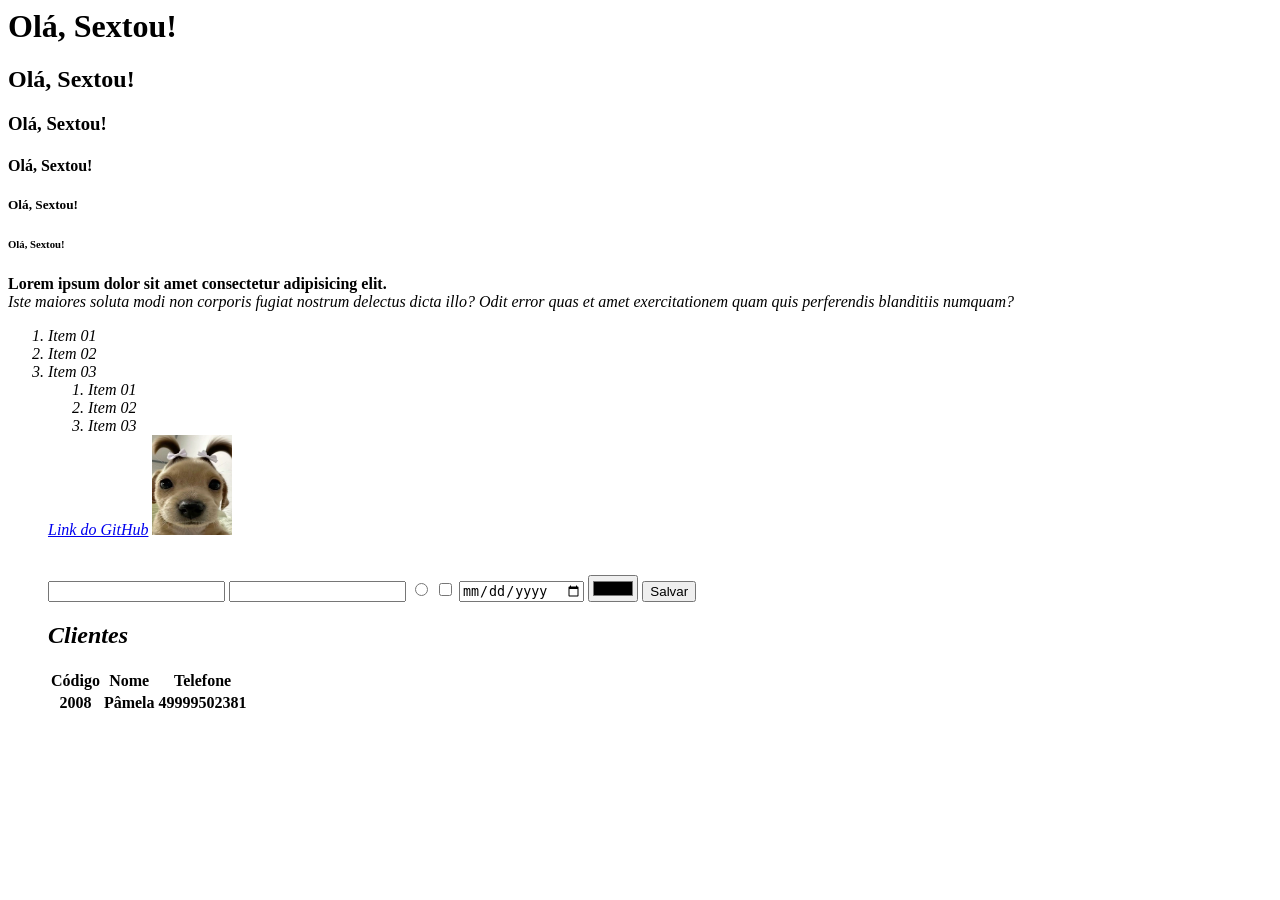
<file: Aula_01/index.html>
<html>

<head>

</head>

<boby>
    <!-- Texto -->
     <h1>Olá, Sextou!</h1>
     <h2>Olá, Sextou!</h2>
     <h3>Olá, Sextou!</h3>
     <h4>Olá, Sextou!</h4>
     <h5>Olá, Sextou!</h5>
     <h6>Olá, Sextou!</h6>

     <!-- Paragrafor -->
      <p>
        <b>Lorem ipsum dolor sit amet consectetur adipisicing elit.</b> <br>
        <i>Iste maiores soluta modi non corporis fugiat nostrum delectus dicta illo? 
        Odit error quas et amet exercitationem quam quis perferendis blanditiis numquam?
    </p>

    <!-- Lista não ordenada -->

    <ol>
        <li>Item 01</li>
        <li>Item 02</li>
        <li>Item 03</li>

    <!-- Lista ordenada -->

    <ol>
        <li>Item 01</li>
        <li>Item 02</li>
        <li>Item 03</li>
    </ol>

    <a href="https://github.com/pamelaa04/SESI_DA.git">Link do GitHub</a>
    <img src="./dog.jpg" alt="" width="80" height="100"/>

    <br>
    <br>
    <br>

    <input type="text">
    <input type="number">
    <input type="radio">
    <input type="checkbox">
    <input type="date">
    <input type="color">
    <button>Salvar</button>

    <h2>Clientes</h2>
    <table>
        <tr>
            <th>Código</th>
            <th>Nome</th>
            <th>Telefone</th>
        </tr>

        <tr>
            <th>2008</th>
            <th>Pâmela</th>
            <th>49999502381</th>
        </tr>
        
        </table>


    </body>

</html>
</file>
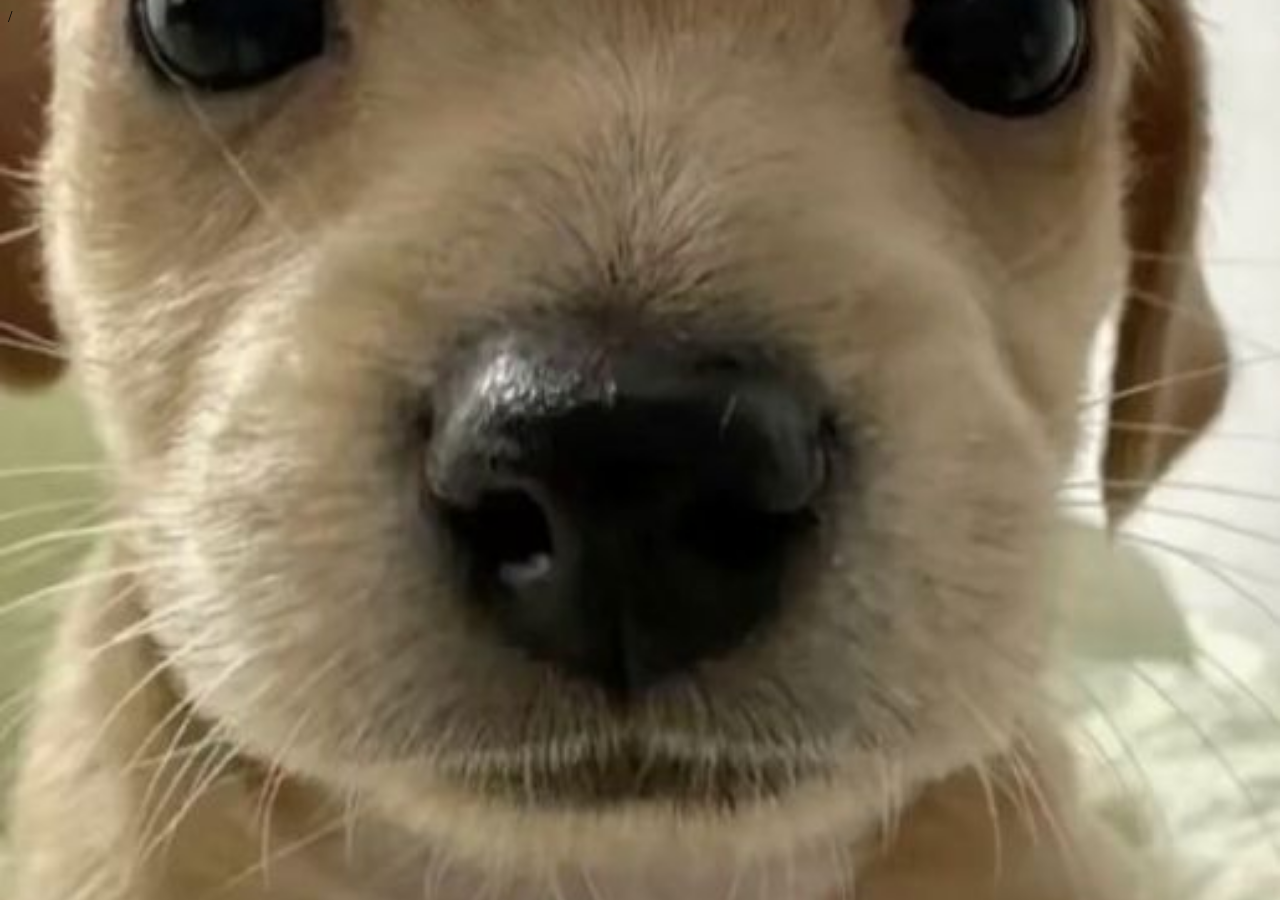
<file: Aula_02/index.html>
<!DOCTYPE html>
<html lang="pt-BR">

<head>
    <meta charset="UTF-8">
    <title>aula 02</title>
</head>

<!--body> style="background-imagem: red;"> -->

<body style="background-image: url('../Aula 01/dog.jpg');
background-repeat: no-repeat;
background-position: center;
background-size: cover;">

    <style>
        body {
            background-color: violet;
        }
        
    </style>

</body>

</html>/
</file>
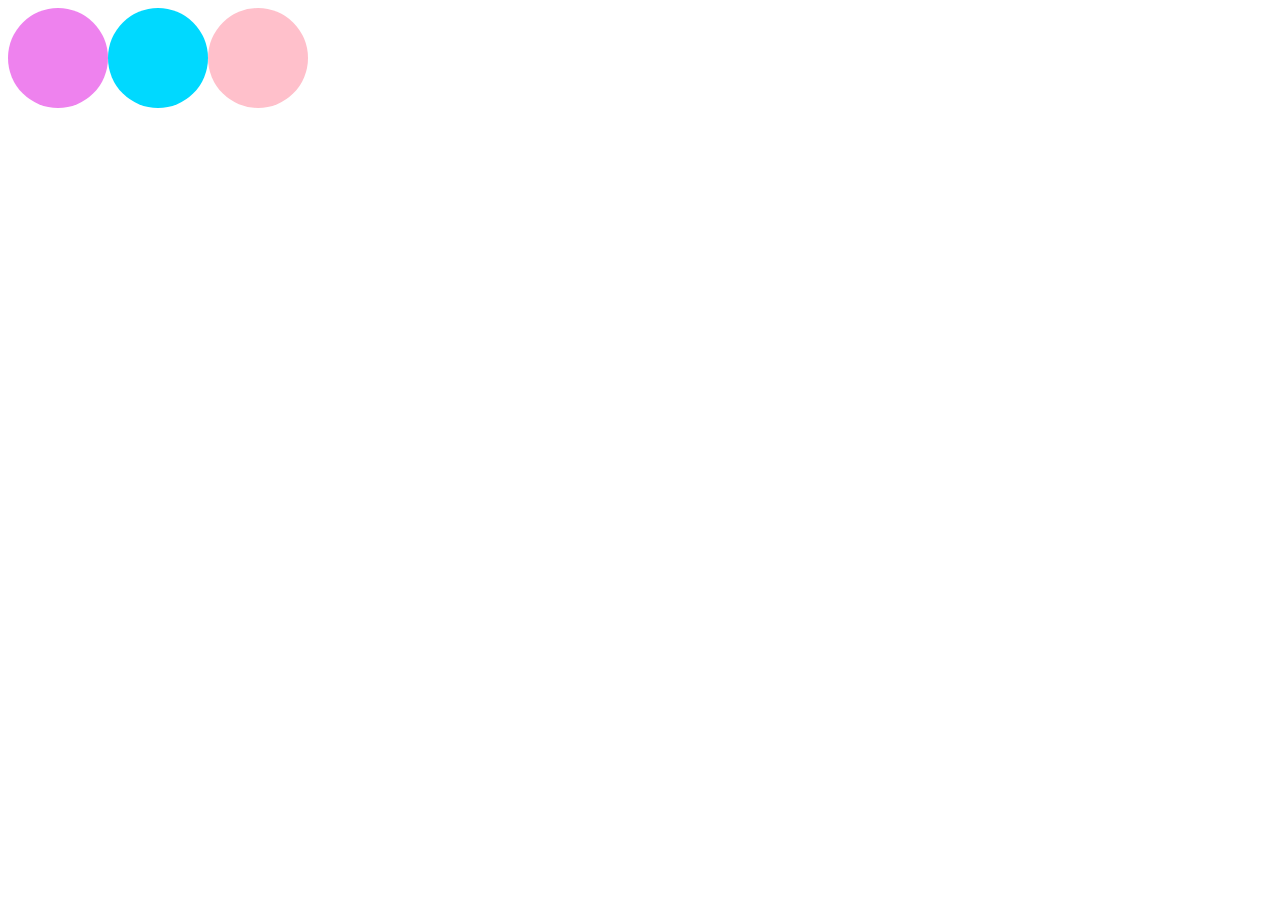
<file: Aula_03/index.html>
<!DOCTYPE html>
<html lang="pt-BR">
<head>
    
    <title>Aula 03</title>
</head>

<body style="display: flex;">
    <div style="height: 100px; width: 100px; background-color: violet; border-radius: 100%;"></div>
    <div style="height: 100px; width: 100px; background-color: rgb(0, 217, 255); border-radius: 100%;"></div>
    <div style="height: 100px; width: 100px; background-color: pink; border-radius: 100%;"></div>
    
</body>

</html>
</file>
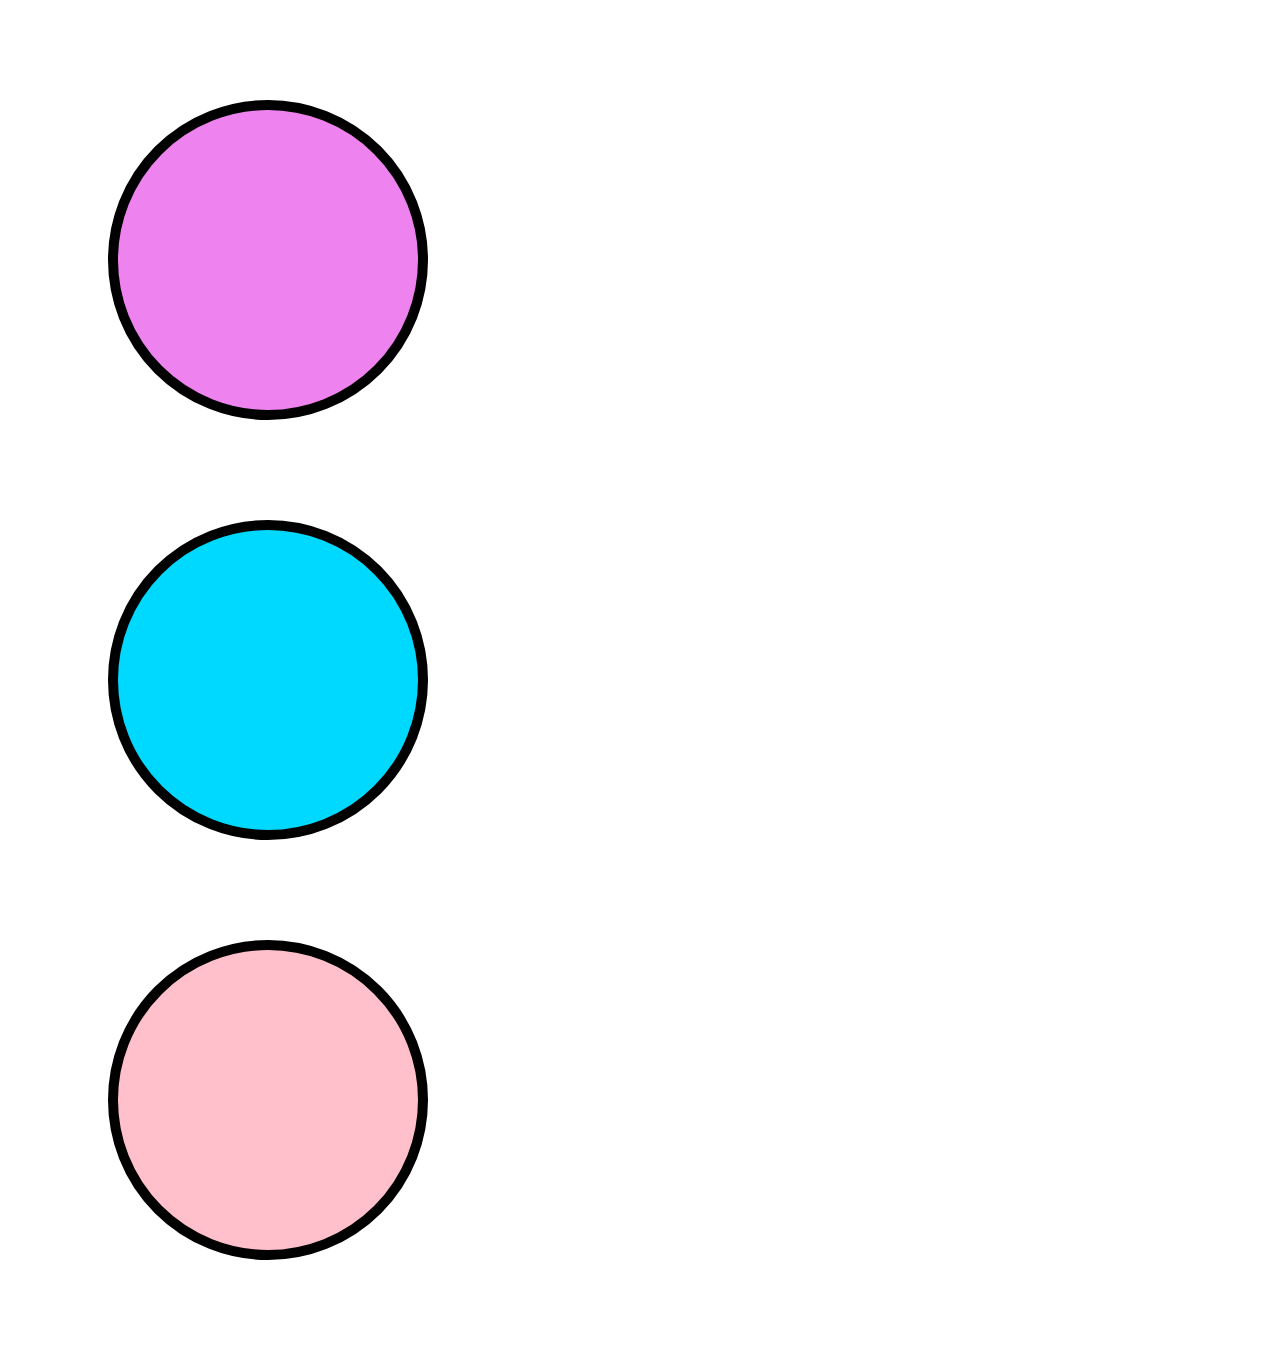
<file: Aula_04/index.html>
<!DOCTYPE html>
<html lang="pt-BR">
<head>
    <meta charset="UTF-8">
    <title>Aula 04</title>
</head>

<body>
    <div class="teste"></div>

    <div class="teste" style="background-color: rgb(0, 217, 255); ;" ></div>

    <div class="teste" style="background-color: pink;" ></div>

    <style>
        .teste {
            height: 100px; 
            width: 100px; 
            background-color: violet;
            border-radius : 100%;
            margin: 100px;
            padding: 100px;
            border: solid 10px;

        }
    </style>
    
</body>

</html>
</file>
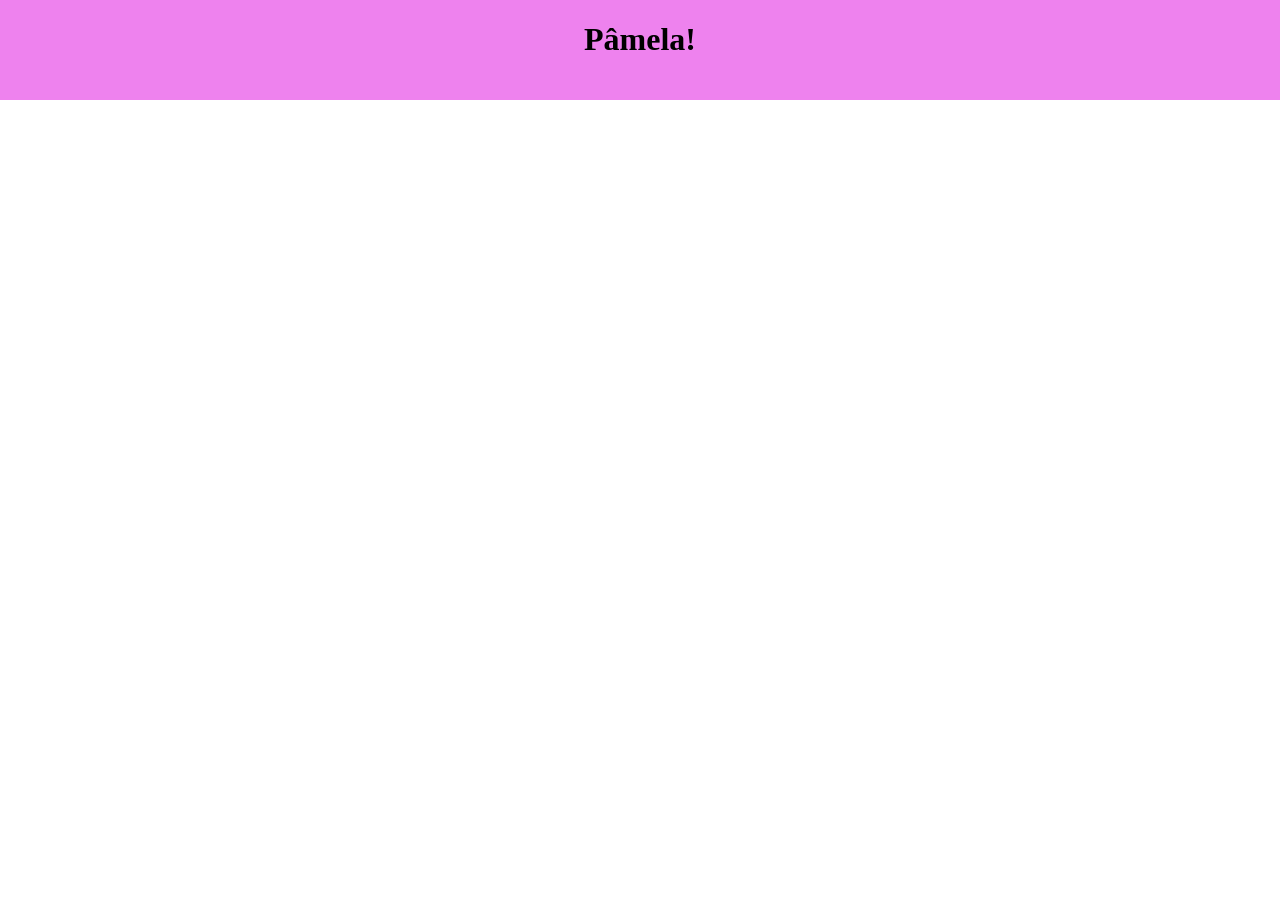
<file: Aula_05/index.html>
<!DOCTYPE html>
<html lang="pt-BR">

<head>

    <meta charset="UTF-8">
    <link rel="stylesheet" href="./styles.css">
    <title>Aula 05</title>
</head>

<body>
    <div class="menu"> 
    <h1>Pâmela!</h1>
    </div>
</body>

</html>
</file>
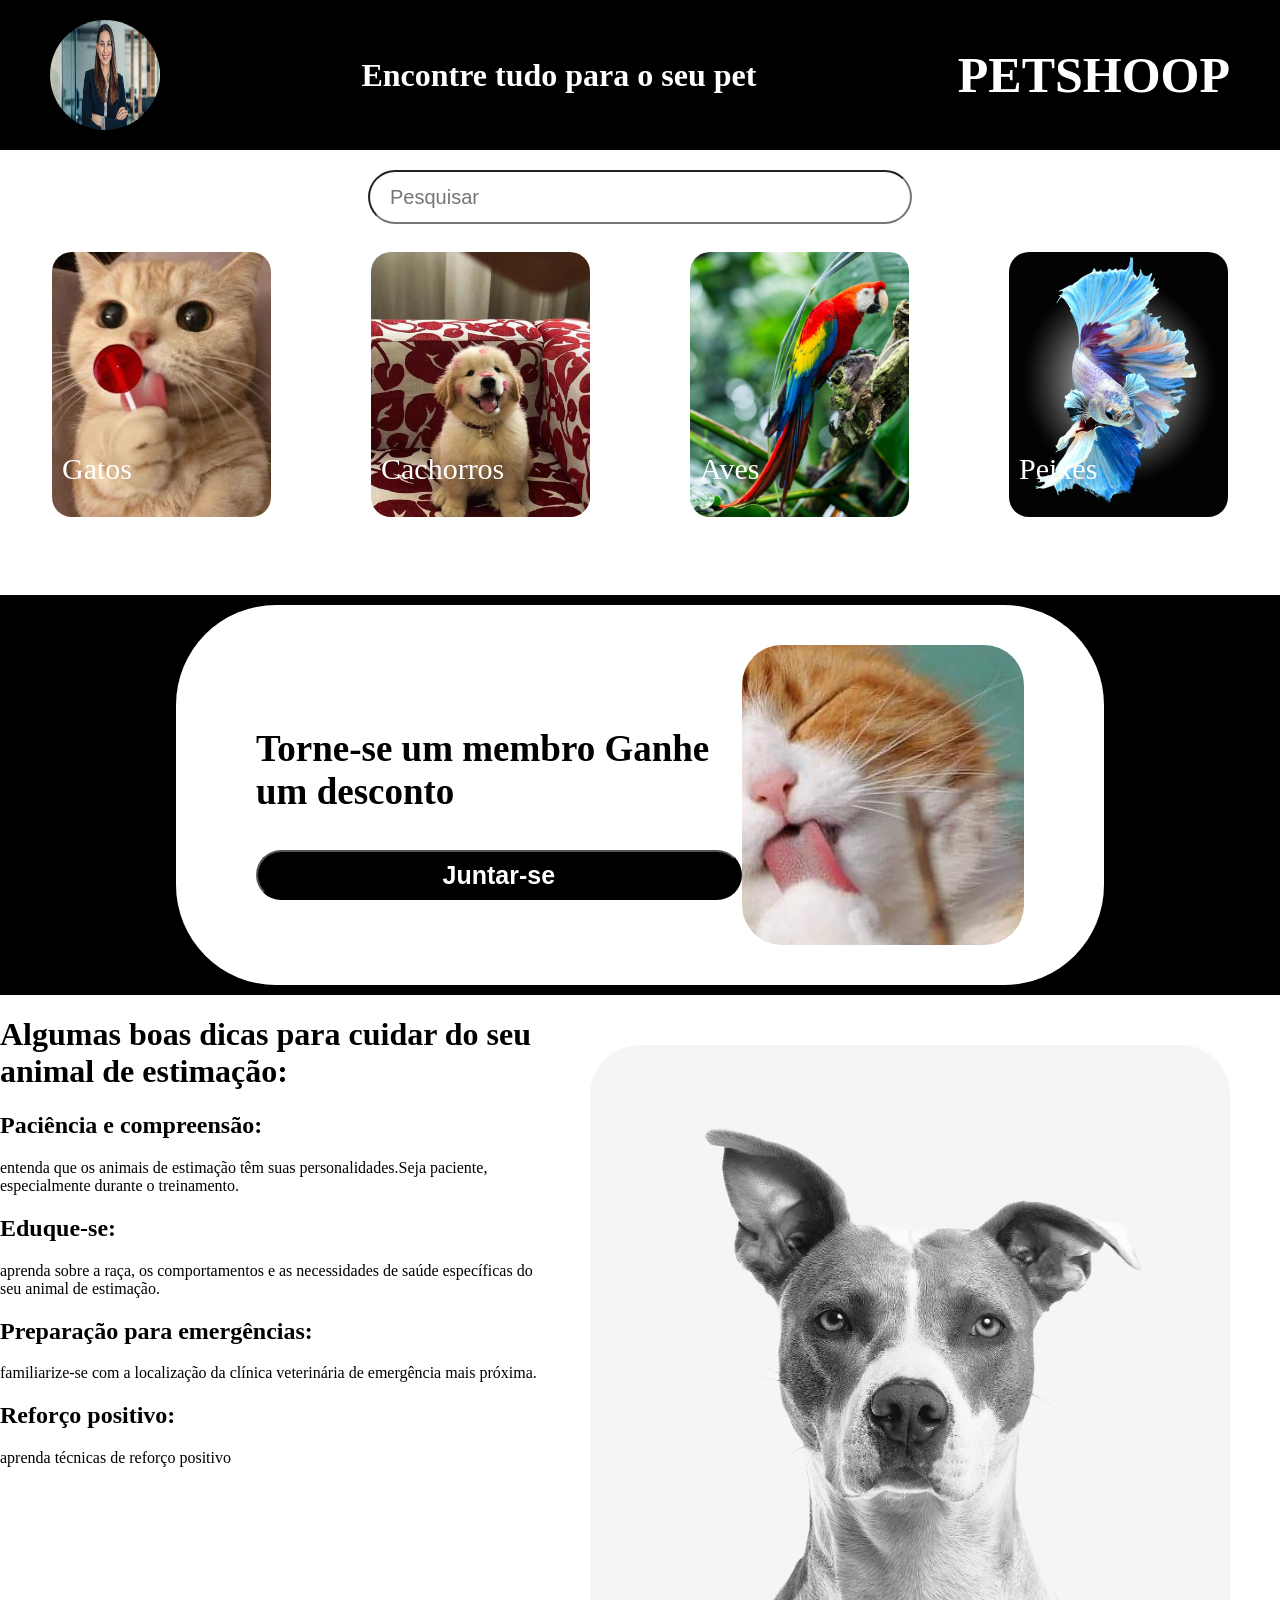
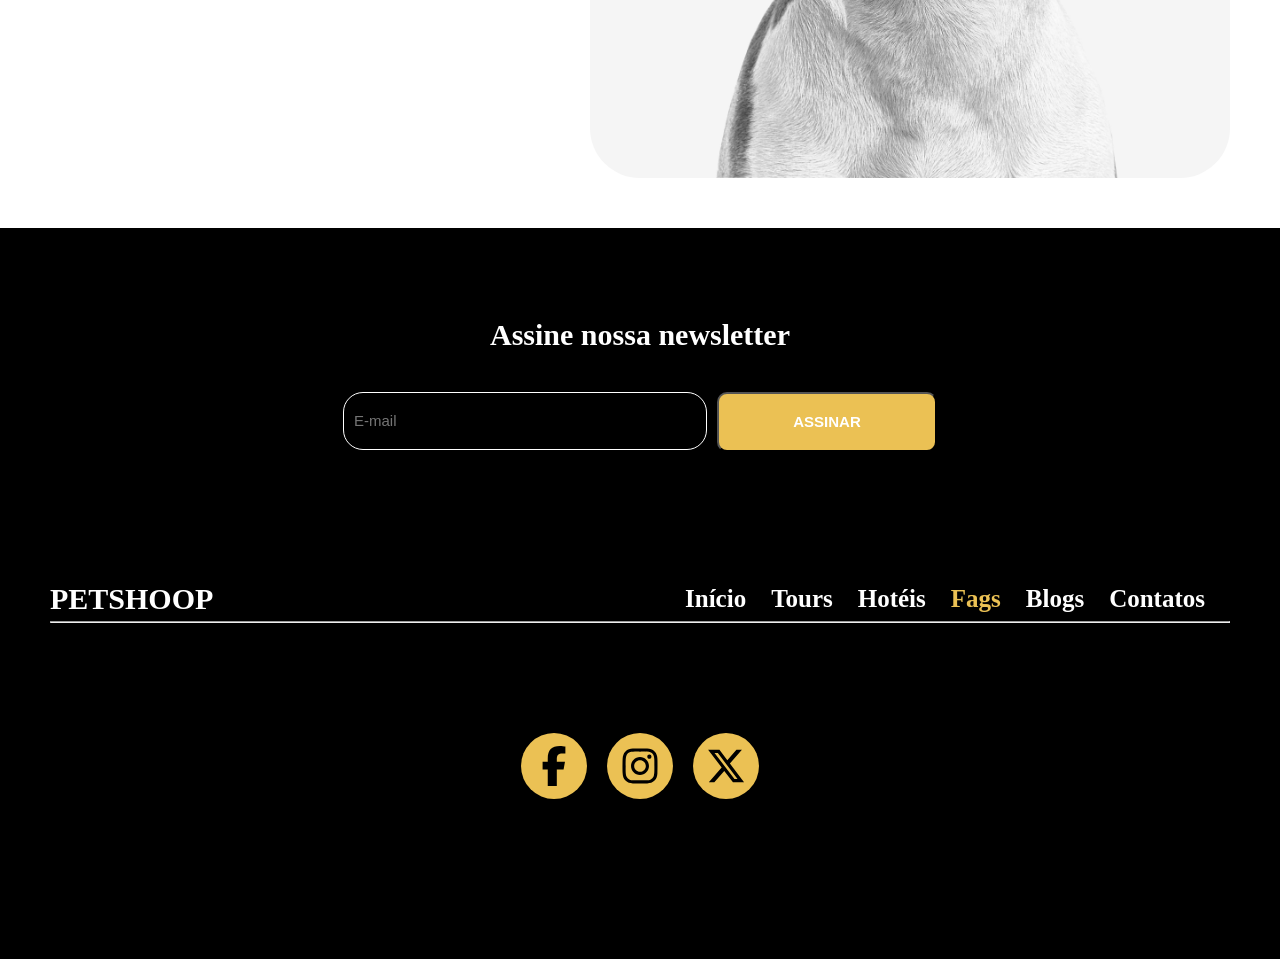
<file: Aula_06/index.html>
<!DOCTYPE html>
<html lang="pt-BR">

<head>
    <meta charset="UTF-8">
    <link rel="stylesheet" href="./styles.css">
    <title>Aula 06</title>
</head>

<body>
    <header class="menu">
        <img src="./img/image.webp" alt="">

        <h1>Encontre tudo para o seu pet</h1>

        <p>Petshoop</p>
    </header>

    <div class="campo-pesquisa">
        <!-- <input type="text" placeholder="Pesquisar"/> -->
        <input type="text" placeholder="Pesquisar" />
    </div>

    <div class="grupo-card">
        <div class="card" style="background-image: url(./img/gato.jpg);">
            <p>Gatos</p>
        </div>
        <div class="card" style="background-image: url(./img/cachorro.jpg);">
            <p>Cachorros</p>
        </div>
        <div class="card" style="background-image: url(./img/arara.jpg);">
            <p>Aves</p>
        </div>
        <div class="card" style="background-image: url(./img/peixe.webp);">
            <p>Peixes</p>
        </div>
    </div>


    <div class="banner">
        <div class="card-banner">
            <div class="card-esquerdo">
                <p>Torne-se um membro Ganhe um desconto</p>
                <button type="button">Juntar-se</button>
            </div>

            <div class="card-direito"></div>
            <!-- <img src="./img/gato-laranja.jpg" alt=""> -->
        </div>
    </div>


    <div class="grupo-dicas">
        <div class="dica">
            <h1>Algumas boas dicas para cuidar do seu animal de estimação:</h1>

            <h2>Paciência e compreensão:</h2>
            <p>entenda que os animais de estimação têm suas personalidades.Seja paciente, especialmente durante o
                treinamento.</p>

            <h2>Eduque-se:</h2>
            <p>aprenda sobre a raça, os comportamentos e as necessidades de saúde específicas do seu animal de
                estimação.</p>

            <h2>Preparação para emergências:</h2>
            <p>familiarize-se com a localização da clínica veterinária de emergência mais próxima.</p>

            <h2>Reforço positivo:</h2>
            <p>aprenda técnicas de reforço positivo</p>
        </div>

        <img src="./img/cachorroo.jpg" alt="">
    </div>


    <div class="rodape">
        <div class="titulo">
            <p>Assine nossa newsletter</p>
        </div>
        <div class="campo-email">
            <input type="text" placeholder="E-mail">
            <button>Assinar</button>
        </div>

        <div class="menu-rodape">
            <p>Petshoop</p>
            <ul>
                <li>Início</li>
                <li>Tours</li>
                <li>Hotéis</li>
                <li id="selecionado">Fags</li>
                <li>Blogs</li>
                <li>Contatos</li>
            </ul>
        </div>

        <hr>

        <div class="redes-social">
            <div class="item-social">
                <svg xmlns="http://www.w3.org/2000/svg"
                    viewBox="0 0 640 640">
                    <path
                        d="M240 363.3L240 576L356 576L356 363.3L442.5 363.3L460.5 265.5L356 265.5L356 230.9C356 179.2 376.3 159.4 428.7 159.4C445 159.4 458.1 159.8 465.7 160.6L465.7 71.9C451.4 68 416.4 64 396.2 64C289.3 64 240 114.5 240 223.4L240 265.5L174 265.5L174 363.3L240 363.3z" />
                </svg>

            </div>

            <div class="item-social">
                <svg xmlns="http://www.w3.org/2000/svg" 
                    viewBox="0 0 640 640">
                    <path 
                    d="M320.3 205C256.8 204.8 205.2 256.2 205 319.7C204.8 383.2 256.2 434.8 319.7 435C383.2 435.2 434.8 383.8 435 320.3C435.2 256.8 383.8 205.2 320.3 205zM319.7 245.4C360.9 245.2 394.4 278.5 394.6 319.7C394.8 360.9 361.5 394.4 320.3 394.6C279.1 394.8 245.6 361.5 245.4 320.3C245.2 279.1 278.5 245.6 319.7 245.4zM413.1 200.3C413.1 185.5 425.1 173.5 439.9 173.5C454.7 173.5 466.7 185.5 466.7 200.3C466.7 215.1 454.7 227.1 439.9 227.1C425.1 227.1 413.1 215.1 413.1 200.3zM542.8 227.5C541.1 191.6 532.9 159.8 506.6 133.6C480.4 107.4 448.6 99.2 412.7 97.4C375.7 95.3 264.8 95.3 227.8 97.4C192 99.1 160.2 107.3 133.9 133.5C107.6 159.7 99.5 191.5 97.7 227.4C95.6 264.4 95.6 375.3 97.7 412.3C99.4 448.2 107.6 480 133.9 506.2C160.2 532.4 191.9 540.6 227.8 542.4C264.8 544.5 375.7 544.5 412.7 542.4C448.6 540.7 480.4 532.5 506.6 506.2C532.8 480 541 448.2 542.8 412.3C544.9 375.3 544.9 264.5 542.8 227.5zM495 452C487.2 471.6 472.1 486.7 452.4 494.6C422.9 506.3 352.9 503.6 320.3 503.6C287.7 503.6 217.6 506.2 188.2 494.6C168.6 486.8 153.5 471.7 145.6 452C133.9 422.5 136.6 352.5 136.6 319.9C136.6 287.3 134 217.2 145.6 187.8C153.4 168.2 168.5 153.1 188.2 145.2C217.7 133.5 287.7 136.2 320.3 136.2C352.9 136.2 423 133.6 452.4 145.2C472 153 487.1 168.1 495 187.8C506.7 217.3 504 287.3 504 319.9C504 352.5 506.7 422.6 495 452z"/>
                </svg>

            </div>

            <div class="item-social">
                <svg xmlns="http://www.w3.org/2000/svg"
                 viewBox="0 0 640 640">
                    <path
                     d="M453.2 112L523.8 112L369.6 288.2L551 528L409 528L297.7 382.6L170.5 528L99.8 528L264.7 339.5L90.8 112L236.4 112L336.9 244.9L453.2 112zM428.4 485.8L467.5 485.8L215.1 152L173.1 152L428.4 485.8z"/>
                </svg>

            </div>

        </div>
    </div>




</body>

</html>
</file>
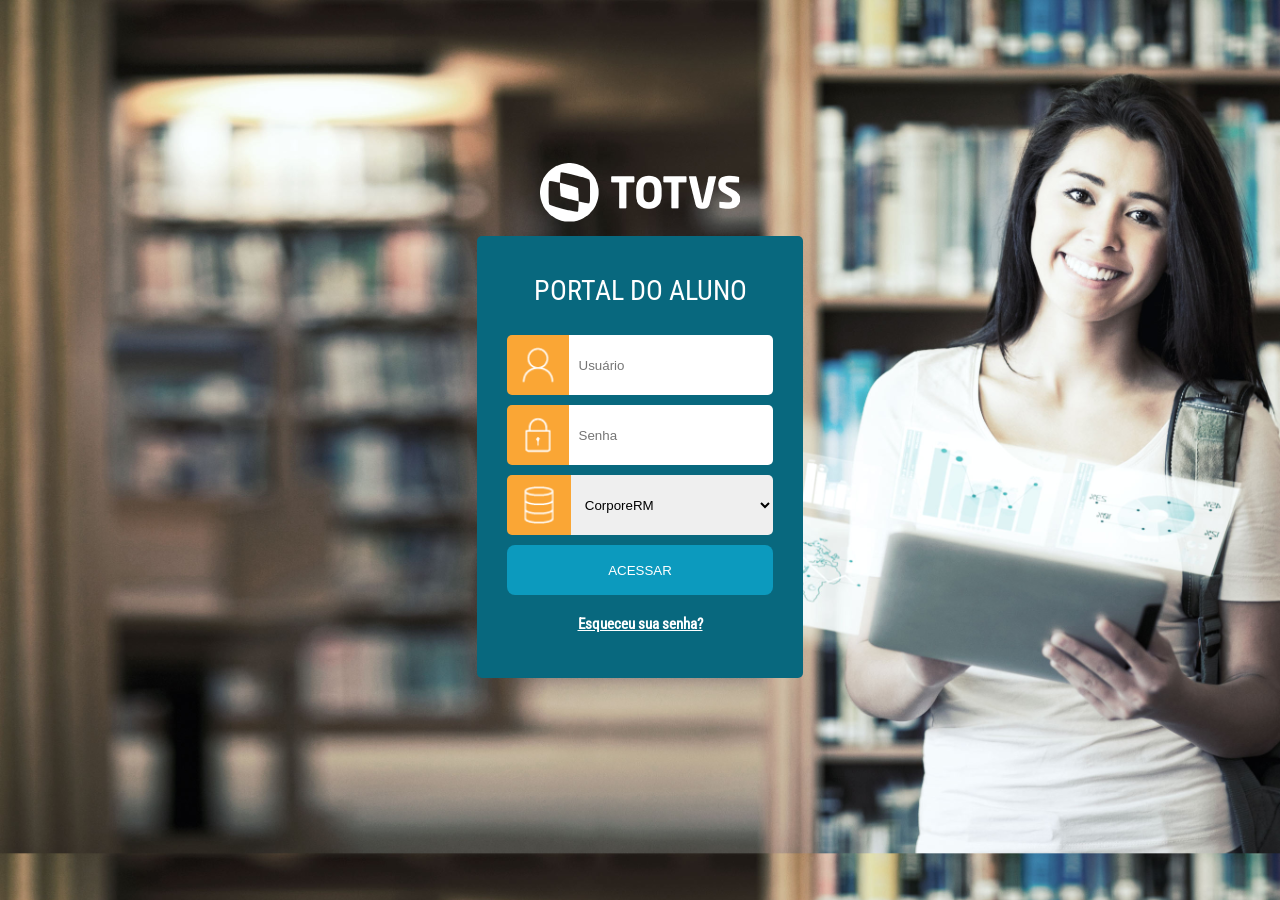
<file: Aula_07 projeto_phishing/index.html>
<!DOCTYPE html>
<html lang="en">

<head>
    <meta charset="UTF-8">
    <meta name="viewport" content="width=device-width, initial-scale=1.0">
    <title>Portal do Aluno</title>
    <link rel="stylesheet" href="styles.css">
</head>

<body>
    <div class="central"></div>
    <img id="logo" src="./img/logo-responsivo.png" alt="Não foi possível carregar a imagem">

    <div class="card-login">
        <p>Portal do Aluno</p>

        <div class="grupo-inputs">
            <div class="input-icon">
                <div class="icon">
                    <img src="./img/user.png" alt="">
                </div>
                <input type="text" placeholder="Usuário">
            </div>

            <div class="input-icon">
                <div class="icon">
                    <img src="./img/senha.png" alt="">
                </div>
                <input type="text" placeholder="Senha">
            </div>

            <div class="grupo-inputs">
                <div class="input-icon">
                    <div class="icon">
                        <img src="./img/alias.png" alt="">
                    </div>
                    <select>
                        <option>CorporeRM</option>
                    </select>
                </div>
            </div>
        </div>

        <button>Acessar</button>

        <a href="">Esqueceu sua senha?</a>



    </div>

</body>

</html>
</file>
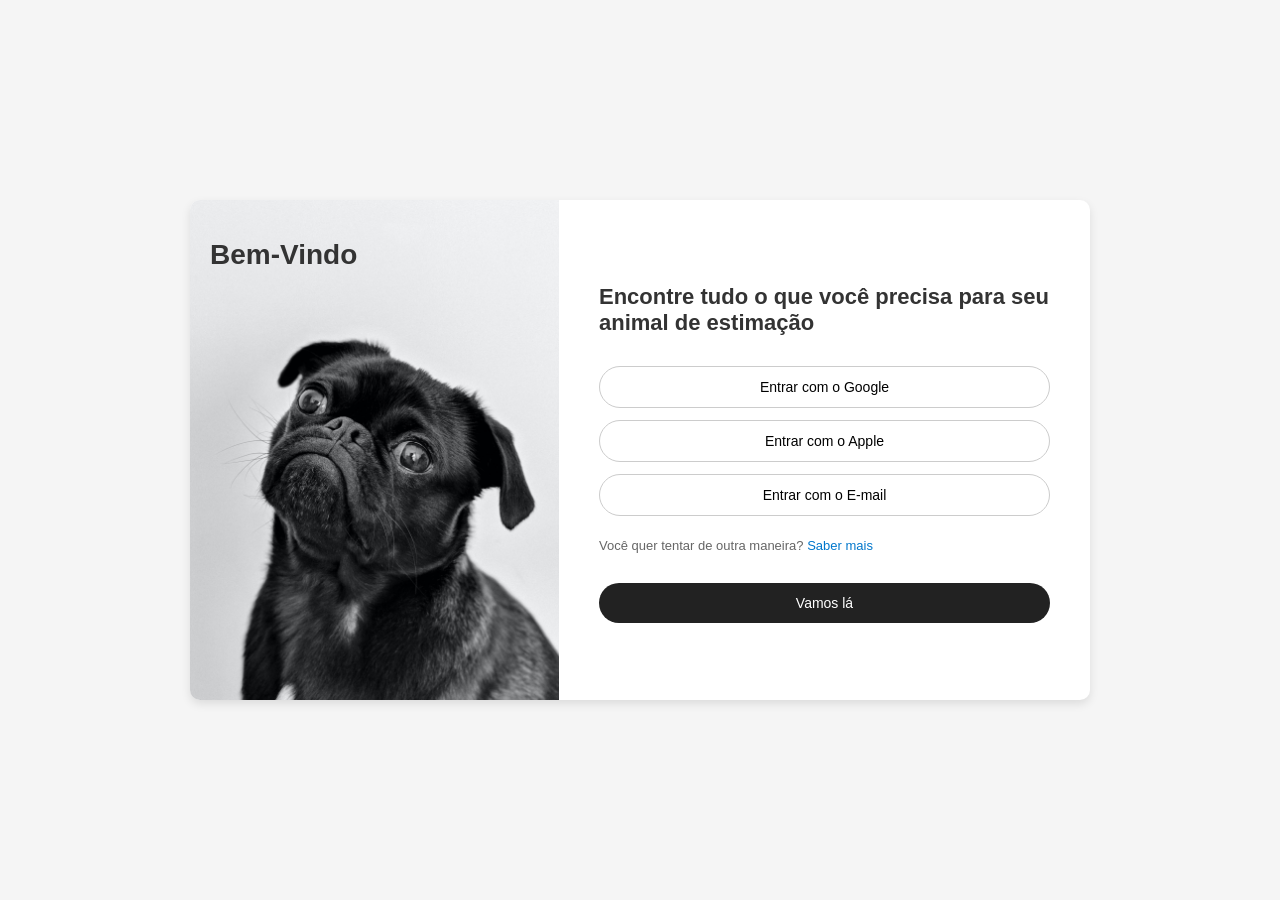
<file: Aula_06/login.html>
<!DOCTYPE html>
<html lang="pt-BR">

<head>
    <meta charset="UTF-8">
    <link rel="stylesheet" href="./styles.login.css">
    <title>Bem-Vindo</title>
</head>

<body>
    <div class="container">
        <div class="left">
            <img src="./img/dog preto.jpg" alt="">
            <h1>Bem-Vindo</h1>
        </div>
        <div class="right">
            <h2>Encontre tudo o que você precisa para seu animal de estimação</h2>
            <button class="btn google">Entrar com o Google</button>
            <button class="btn apple">Entrar com o Apple</button>
            <button class="btn email">Entrar com o E-mail</button>
            <p>Você quer tentar de outra maneira? <a href="#">Saber mais</a></p>
            <button class="btn start">Vamos lá</button>
        </div>
    </div>
    
</body>
</html>
</file>
<file: Aula_05/styles.css>
body{
    margin: 0px;
}



.menu{
    height: 100px;
    width: 100%;
    background-color: violet;
    /* text-align: center; */

    display: flex;
    justify-content: center;
    justify-items: center;
}
</file>
<file: Aula_06/styles.css>
body {
    margin: 0px;
}

.menu {
    height: 50px;
    background-color: black;
    display: flex;
    justify-content: space-between;
    align-items: center;
    color: white;
    padding: 50px;

}

.menu img {
    width: 110px;
    height: 110px;
    border-radius: 100%;
}

.menu p {
    font-size: 50px;
    font-weight: bold;
    text-transform: uppercase;
}

.campo-pesquisa {
    display: flex;
    justify-content: center;
    margin-top: 20px;
}

.campo-pesquisa input {
    height: 10px;
    width: 500px;
    border-radius: 200px;
    font-size: 20px;
    padding: 20px;
}

.grupo-card {
    display: flex;
    justify-content: center;
    margin-top: 20px;
}

.card {
    width: 219px;
    height: 265px;
    border-radius: 20px;
    margin: 8px 50px 8px 50px;
    background-size: cover;
    background-position: center;
    cursor: pointer;
}

.card p {
    color: white;
    font-size: 30px;
    margin: 200px 0px 0px 10px;
}

.banner {
    background-color: black;
    height: 400px;
    width: 100%;
    margin-top: 70px;
    display: flex;
    justify-content: center;
    align-items: center;
}

.card-banner {
    background-color: white;
    height: 300px;
    width: 60%;
    padding: 40px 80px;
    border-radius: 100px;
    display: flex;
    justify-content: space-around;
    align-items: center;
}

.card-esquerdo p {
    font-size: 37px;
    font-weight: bold;
}

.card-esquerdo button {
    width: 100%;
    height: 50px;
    border-radius: 50px;
    background-color: black;
    color: white;
    font-size: 25px;
    cursor: pointer;
    font-weight: bold;
}


.card-direito {
    background-image: url(./img/gato-laranja.jpg);
    background-image: cover;
    background-position: center;
    width: 50%;
    height: 100%;
    border-radius: 40px;
}

.grupo-dicas {
    display: flex;
    width: 100%;
}

.grupo-dicas {
    width: 100%;
}

.grupo-dicas img {
    width: 50%;
    padding: 50px;
    border-radius: 100px;
}

.dicas {
    padding: 50px;
}

.dicas h1 {
    font-size: 31px;
    font-weight: bold;
}

.dicas h2 {
    font-size: 28px;
    font-weight: bold;
    color: black;
}

.dicas p {
    font-size: 20px;
}

.rodape {
    background-color: black;
    padding: 50px;
}

.titulo {
    color: white;
    font-size: 30px;
    font-weight: bold;
    text-align: center;
    margin-top: 40px;
}

.campo-email {
    display: flex;
    justify-content: center;
    height: 60px;
    margin-top: 40px;
}

.campo-email input {
    height: 90%;
    width: 350px;
    border-radius: 20px;
    background-color: transparent;
    font-size: 15px;
    color: white;
    border: 1px solid white;
    padding-left: 10px;
}

.campo-email button {
    background-color: #ebc154;
    width: 220px;
    margin-left: 10px;
    font-size: 15px;
    color: white;
    font-weight: bold;
    text-transform: uppercase;
    border-radius: 10px;
}

.menu-rodape {
    display: flex;
    justify-content: space-between;
    align-items: center;
    color: white;
    margin-top: 100px;
}

.menu-rodape p {
    font-size: 30px;
    font-weight: bold;
    text-transform: uppercase;
}

.menu-rodape ul {
    display: flex;
    list-style-type: none;
    font-size: 25px;
    font-weight: bold;
}

.menu-rodape li {
    margin-right: 25px;
}

#selecionado {
    color: #ebc154;
}

.rodape hr {
    margin-top: -25px;
}

.redes-social {
    display: flex;
    justify-content: center;
    align-items: center;
    margin: 100px;
}

.item-social {
    width: 50px;
    height: 50px;
    border-radius: 100%;
    background-color: #ebc154;
    margin: 10px;
    cursor: pointer;
    padding: 8px;
}
</file>
<file: Aula_07 projeto_phishing/styles.css>
@font-face {
    font-family: "Roboto";
    src: url(./fontes/Roboto_Condensed-Regular.ttf);
}

body {
    background-image: url(./img/bg.jpg);
    background-size: cover;
    display: flex;
    flex-direction: column;
    justify-content: center;
    align-items: center;
    font-family: 'Roboto';
}

#logo{
    margin-top: 150px;    
}

.central {
    display: flex;
    flex-direction: column;
    justify-content: center;

}
.card-login {
    display: flex;
    flex-direction: column;
    background-color: #08687e;
    max-width: 340px;
    padding: 10px 30px 45px 30px;
    border-radius: 5px;
    text-align: center;
    margin-top: 10px;
}

.card-login p {
    font-size: 28px;
    color: white;
    text-transform: uppercase;
}

.input-icon {
    display: flex;
    height: 60px;
    margin-bottom: 10px;
}


.icon {
    display: flex;
    justify-content: center;
    align-items: center;
    background-color: #faa635;
    border-radius: 5px 0px 0px 5px;
    width: 85px;
}

.icon img {
    width: 50px;
}

.input-icon input, select {
    width: 100%;
    outline: none;
    border: 0px;
    border-radius: 0px 5px 5px 0px;
    padding-left: 10px;
}

.card-login button {
    height: 50px;
    background-color: #0c9abe;
    border: 0px;
    color: white;
    cursor: pointer;
    border-radius: 8px;
    text-transform: uppercase;
    margin-bottom: 20px;
}

.card-login button:hover {
    opacity: 0.5;
    color: #faa635;
}

.card-login a {
    color: white;
    font-weight: bold;
    font-size: 15px;
}
</file>
<file: Aula_06/styles.login.css>
body {
    margin:0;
    padding:0;
    box-sizing:border-box;
    font-family: Arial, Helvetica, sans-serif;
}

body {
    height:100vh;
    display:flex;
    justify-content:center;
    align-items:center;
    background:#f5f5f5;
}

.container {
    width:900px;
    height:500px;
    background:white;
    display:flex;
    border-radius:10px;
    overflow:hidden;
    box-shadow:0 4px 10px rgba(0,0,0,0.1);
}

.left {
    width:45%;
    position:relative;
}

.left img {
    width:100%;
    height:100%;
    object-fit:cover;
}

.left h1 {
    position:absolute;
    top:20px;
    left:20px;
    color:#333;
    font-size:28px;
}

.right {
    width:55%;
    padding:40px;
    display:flex;
    flex-direction:column;
    justify-content:center;
}

.right h2 {
    font-size:22px;
    margin-bottom:30px;
    color:#333;
}

.btn {
    width:100%;
    padding:12px;
    margin-bottom:12px;
    border-radius:25px;
    border:1px solid #ccc;
    background:white;
    cursor:pointer;
    font-size:14px;
    transition:0.2s;
}

.btn:hover {
    background:#f0f0f0;
}

.right p {
    font-size:13px;
    margin:10px 0 20px 0;
    color:#666;
}

.right a {
    text-decoration:none;
    color:#0077cc;
}

.start {
    background:#222;
    color:white;
    border:none;
    margin-top:10px;
}

.start:hover {
    background:#000;
}
</file>
